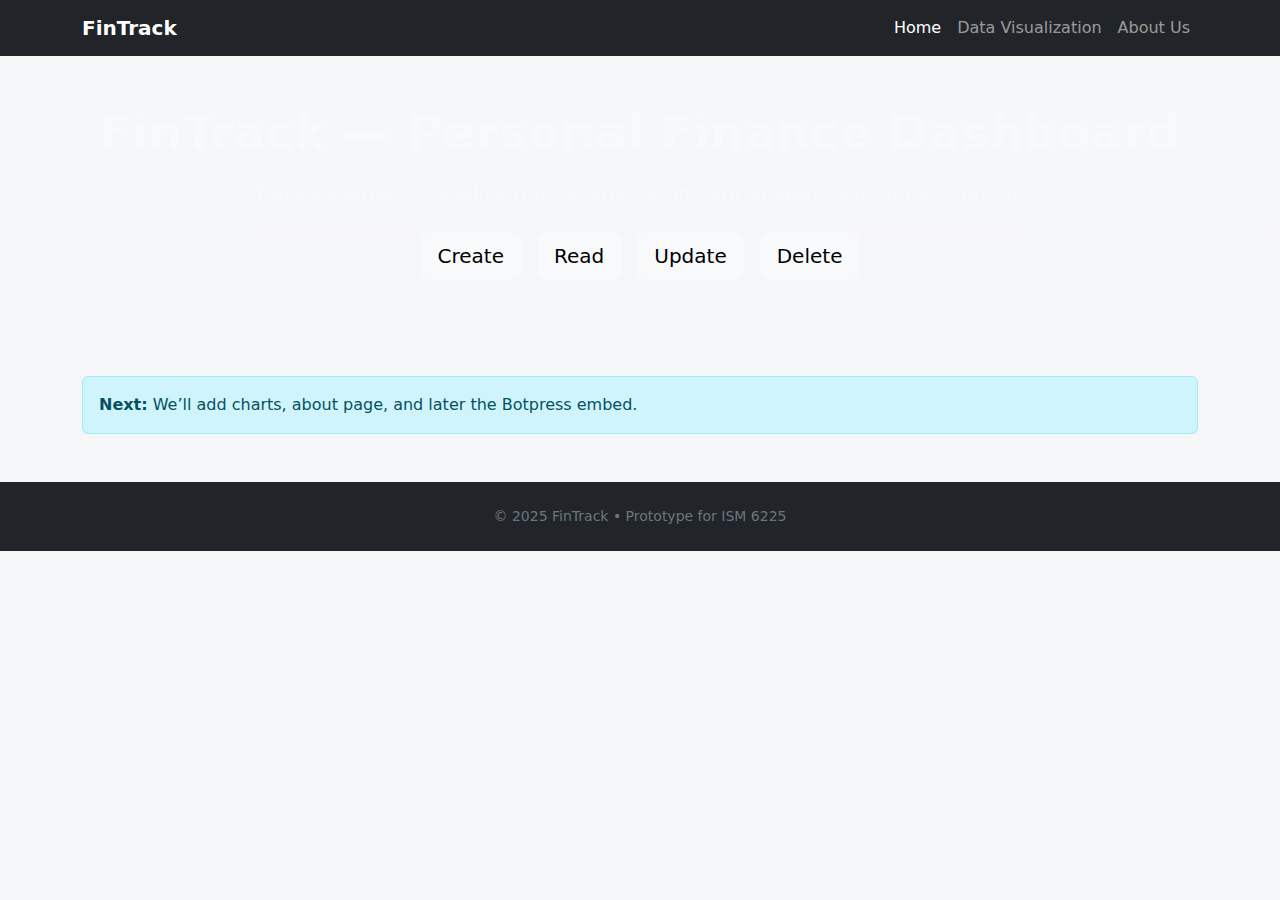
<file: index.html>
<!doctype html>
<html lang="en">
<head>
  <meta charset="utf-8">
  <title>FinTrack — Personal Finance Dashboard</title>
  <meta name="viewport" content="width=device-width, initial-scale=1">
  <link href="https://cdn.jsdelivr.net/npm/bootstrap@5.3.3/dist/css/bootstrap.min.css" rel="stylesheet">
  <link rel="stylesheet" href="assets/styles.css">
</head>
<body>
  <!-- NAVBAR -->
  <nav class="navbar navbar-expand-lg navbar-dark bg-dark">
    <div class="container">
      <a class="navbar-brand fw-bold" href="index.html">FinTrack</a>
      <button class="navbar-toggler" type="button" data-bs-toggle="collapse" data-bs-target="#nav">
        <span class="navbar-toggler-icon"></span>
      </button>
      <div id="nav" class="collapse navbar-collapse">
        <ul class="navbar-nav ms-auto">
          <li class="nav-item"><a class="nav-link active" href="index.html">Home</a></li>
          <li class="nav-item"><a class="nav-link" href="charts.html">Data Visualization</a></li>
          <li class="nav-item"><a class="nav-link" href="about.html">About Us</a></li>
        </ul>
      </div>
    </div>
  </nav>

  <!-- HERO -->
  <header class="py-5 bg-gradient hero">
    <div class="container text-center text-light">
      <h1 class="display-5 fw-bold">FinTrack — Personal Finance Dashboard</h1>
      <p class="lead mt-3">Track expenses, visualize trends, and get instant answers with an AI chatbot.</p>
      <div class="mt-4 d-flex gap-3 justify-content-center flex-wrap">
        <a class="btn btn-light btn-lg" href="create.html">Create</a>
        <a class="btn btn-light btn-lg" href="read.html">Read</a>
        <a class="btn btn-light btn-lg" href="update.html">Update</a>
        <a class="btn btn-light btn-lg" href="delete.html">Delete</a>
      </div>
    </div>
  </header>

  <main class="container my-5">
    <div class="alert alert-info mb-0">
      <strong>Next:</strong> We’ll add charts, about page, and later the Botpress embed.
    </div>
  </main>

  <footer class="py-4 bg-dark text-center text-secondary">
    <div class="container small">© 2025 FinTrack • Prototype for ISM 6225</div>
  </footer>

  <!-- Botpress embed will go here later -->

  <script src="https://cdn.botpress.cloud/webchat/v3.3/inject.js" defer></script>
  <script src="https://files.bpcontent.cloud/2025/10/16/21/20251016213106-9KNDVIL9.js" defer></script>
</body>
</html>
</file>
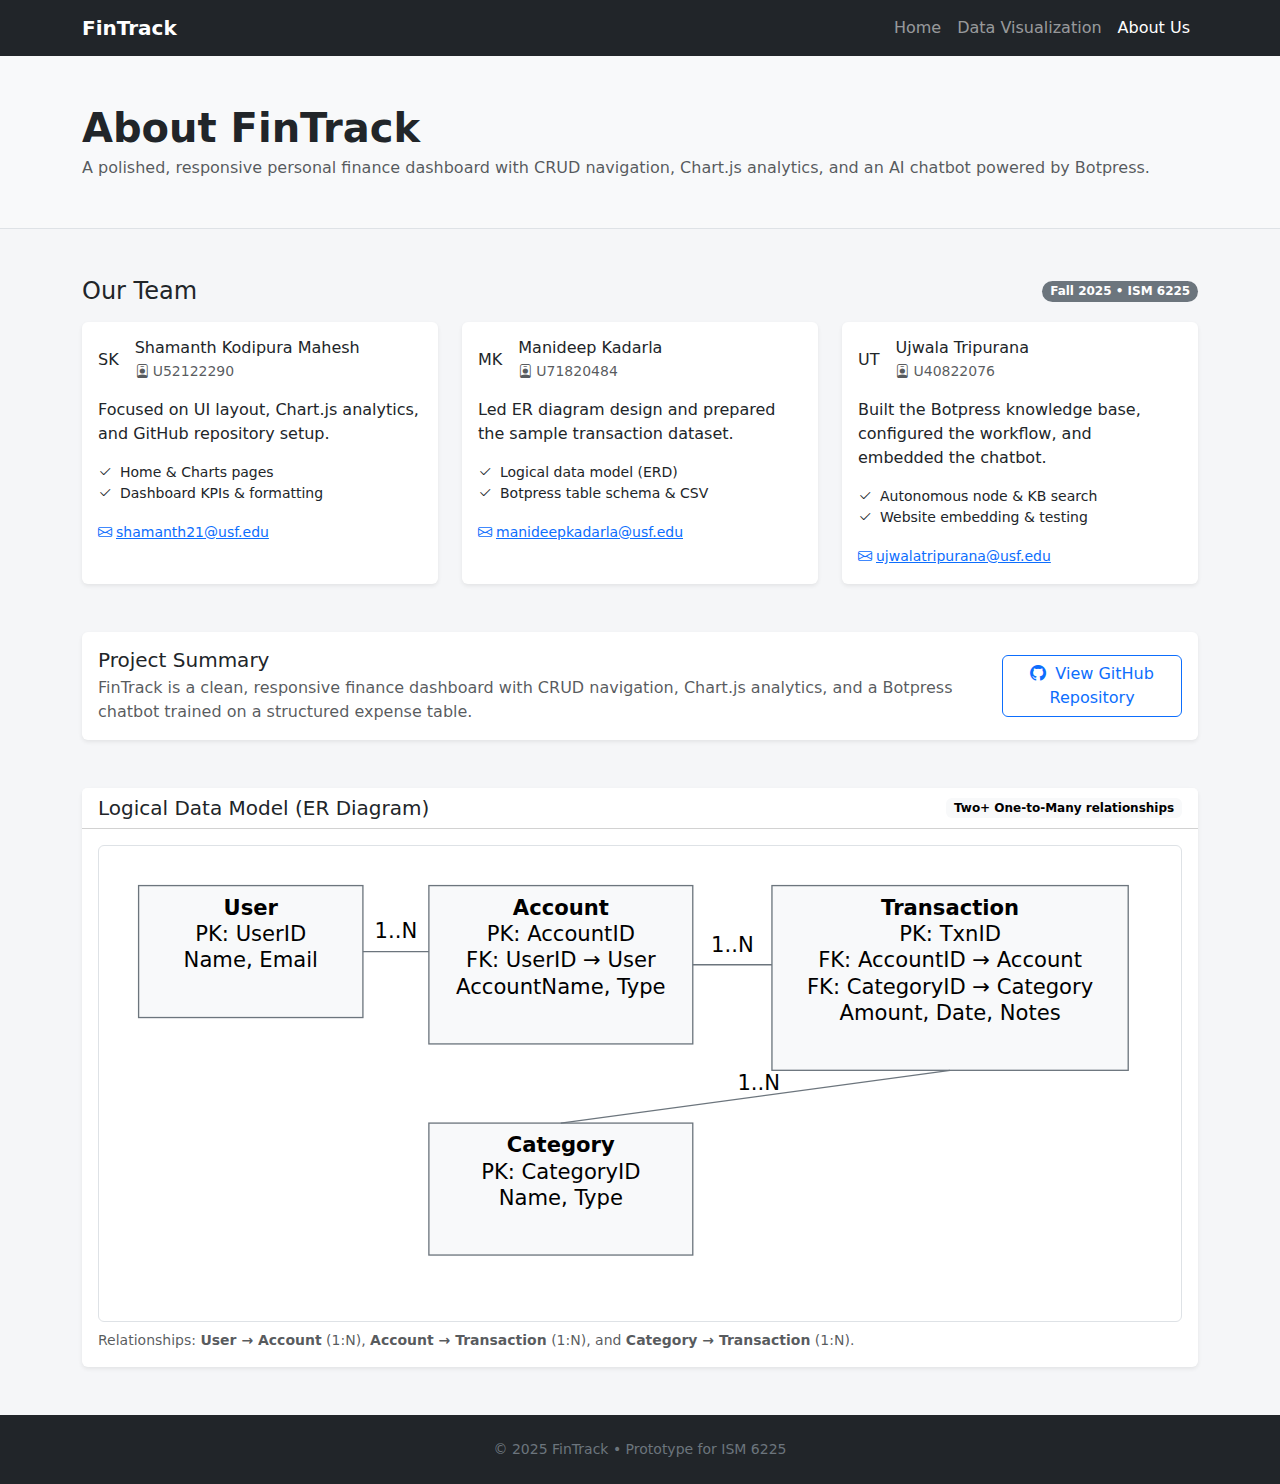
<file: about.html>
<!doctype html>
<html lang="en">
<head>
  <meta charset="utf-8" />
  <title>FinTrack — About Us</title>
  <meta name="viewport" content="width=device-width, initial-scale=1" />
  <!-- Bootstrap -->
  <link href="https://cdn.jsdelivr.net/npm/bootstrap@5.3.3/dist/css/bootstrap.min.css" rel="stylesheet" />
  <!-- Bootstrap Icons (for email / id badges) -->
  <link href="https://cdn.jsdelivr.net/npm/bootstrap-icons@1.11.3/font/bootstrap-icons.css" rel="stylesheet" />
  <link rel="stylesheet" href="assets/styles.css" />
</head>
<body>
  <!-- NAV -->
  <nav class="navbar navbar-expand-lg navbar-dark bg-dark">
    <div class="container">
      <a class="navbar-brand fw-bold" href="index.html">FinTrack</a>
      <button class="navbar-toggler" type="button" data-bs-toggle="collapse" data-bs-target="#nav">
        <span class="navbar-toggler-icon"></span>
      </button>
      <div id="nav" class="collapse navbar-collapse">
        <ul class="navbar-nav ms-auto">
          <li class="nav-item"><a class="nav-link" href="index.html">Home</a></li>
          <li class="nav-item"><a class="nav-link" href="charts.html">Data Visualization</a></li>
          <li class="nav-item"><a class="nav-link active" href="about.html">About Us</a></li>
        </ul>
      </div>
    </div>
  </nav>

  <!-- HERO -->
  <header class="bg-light border-bottom">
    <div class="container py-5">
      <h1 class="display-6 fw-semibold mb-1">About FinTrack</h1>
      <p class="text-muted mb-0">A polished, responsive personal finance dashboard with CRUD navigation, Chart.js analytics, and an AI chatbot powered by Botpress.</p>
    </div>
  </header>

  <main class="container my-5">
    <!-- TEAM -->
    <section class="mb-5">
      <div class="d-flex align-items-center justify-content-between mb-3">
        <h2 class="h4 mb-0">Our Team</h2>
        <span class="badge rounded-pill text-bg-secondary">Fall 2025 • ISM 6225</span>
      </div>

      <div class="row g-4">
        <!-- Member 1 -->
        <div class="col-12 col-md-6 col-lg-4">
          <div class="card h-100 shadow-sm lift">
            <div class="card-body">
              <div class="d-flex align-items-center gap-3 mb-3">
                <div class="avatar-initials">SK</div>
                <div>
                  <h3 class="h6 mb-1">Shamanth Kodipura Mahesh</h3>
                  <div class="small text-muted"><i class="bi bi-person-badge me-1"></i>U52122290</div>
                </div>
              </div>
              <p class="mb-3">Focused on UI layout, Chart.js analytics, and GitHub repository setup.</p>
              <ul class="list-unstyled small mb-3">
                <li><i class="bi bi-check2 me-2"></i>Home & Charts pages</li>
                <li><i class="bi bi-check2 me-2"></i>Dashboard KPIs & formatting</li>
              </ul>
              <a class="small" href="mailto:shamanth21@usf.edu"><i class="bi bi-envelope me-1"></i>shamanth21@usf.edu</a>
            </div>
          </div>
        </div>

        <!-- Member 2 -->
        <div class="col-12 col-md-6 col-lg-4">
          <div class="card h-100 shadow-sm lift">
            <div class="card-body">
              <div class="d-flex align-items-center gap-3 mb-3">
                <div class="avatar-initials">MK</div>
                <div>
                  <h3 class="h6 mb-1">Manideep Kadarla</h3>
                  <div class="small text-muted"><i class="bi bi-person-badge me-1"></i>U71820484</div>
                </div>
              </div>
              <p class="mb-3">Led ER diagram design and prepared the sample transaction dataset.</p>
              <ul class="list-unstyled small mb-3">
                <li><i class="bi bi-check2 me-2"></i>Logical data model (ERD)</li>
                <li><i class="bi bi-check2 me-2"></i>Botpress table schema & CSV</li>
              </ul>
              <a class="small" href="mailto:manideepkadarla@usf.edu"><i class="bi bi-envelope me-1"></i>manideepkadarla@usf.edu</a>
            </div>
          </div>
        </div>

        <!-- Member 3 -->
        <div class="col-12 col-md-6 col-lg-4">
          <div class="card h-100 shadow-sm lift">
            <div class="card-body">
              <div class="d-flex align-items-center gap-3 mb-3">
                <div class="avatar-initials">UT</div>
                <div>
                  <h3 class="h6 mb-1">Ujwala Tripurana</h3>
                  <div class="small text-muted"><i class="bi bi-person-badge me-1"></i>U40822076</div>
                </div>
              </div>
              <p class="mb-3">Built the Botpress knowledge base, configured the workflow, and embedded the chatbot.</p>
              <ul class="list-unstyled small mb-3">
                <li><i class="bi bi-check2 me-2"></i>Autonomous node & KB search</li>
                <li><i class="bi bi-check2 me-2"></i>Website embedding & testing</li>
              </ul>
              <a class="small" href="mailto:ujwalatripurana@usf.edu"><i class="bi bi-envelope me-1"></i>ujwalatripurana@usf.edu</a>
            </div>
          </div>
        </div>
      </div>
    </section>

    <!-- PROJECT SUMMARY + GITHUB -->
    <section class="mb-5">
      <div class="card shadow-sm lift">
        <div class="card-body d-flex flex-column flex-md-row align-items-start align-items-md-center justify-content-between gap-3">
          <div>
            <h2 class="h5 mb-1">Project Summary</h2>
            <p class="text-muted mb-0">
              FinTrack is a clean, responsive finance dashboard with CRUD navigation, Chart.js analytics,
              and a Botpress chatbot trained on a structured expense table.
            </p>
          </div>
          <a class="btn btn-outline-primary" href="https://github.com/Shamanth-21/FinTrack" target="_blank" rel="noopener">
            <i class="bi bi-github me-1"></i> View GitHub Repository
          </a>
        </div>
      </div>
    </section>

    <!-- ERD -->
    <section>
      <div class="card shadow-sm lift">
        <div class="card-header bg-white d-flex align-items-center justify-content-between">
          <h2 class="h5 mb-0">Logical Data Model (ER Diagram)</h2>
          <span class="badge text-bg-light">Two+ One-to-Many relationships</span>
        </div>
        <div class="card-body">
          <div class="erd-wrapper">
            <!-- Inline SVG: crisp, counts as "image" -->
            <svg viewBox="0 0 820 360" role="img" aria-label="ER Diagram" class="w-100 border rounded bg-white">
              <!-- USER -->
              <rect x="30" y="30" width="170" height="100" fill="#f8f9fa" stroke="#6c757d"/>
              <text x="115" y="52" text-anchor="middle" font-weight="bold">User</text>
              <text x="115" y="72" text-anchor="middle">PK: UserID</text>
              <text x="115" y="92" text-anchor="middle">Name, Email</text>

              <!-- ACCOUNT -->
              <rect x="250" y="30" width="200" height="120" fill="#f8f9fa" stroke="#6c757d"/>
              <text x="350" y="52" text-anchor="middle" font-weight="bold">Account</text>
              <text x="350" y="72" text-anchor="middle">PK: AccountID</text>
              <text x="350" y="92" text-anchor="middle">FK: UserID → User</text>
              <text x="350" y="112" text-anchor="middle">AccountName, Type</text>

              <!-- TRANSACTION -->
              <rect x="510" y="30" width="270" height="140" fill="#f8f9fa" stroke="#6c757d"/>
              <text x="645" y="52" text-anchor="middle" font-weight="bold">Transaction</text>
              <text x="645" y="72" text-anchor="middle">PK: TxnID</text>
              <text x="645" y="92" text-anchor="middle">FK: AccountID → Account</text>
              <text x="645" y="112" text-anchor="middle">FK: CategoryID → Category</text>
              <text x="645" y="132" text-anchor="middle">Amount, Date, Notes</text>

              <!-- CATEGORY -->
              <rect x="250" y="210" width="200" height="100" fill="#f8f9fa" stroke="#6c757d"/>
              <text x="350" y="232" text-anchor="middle" font-weight="bold">Category</text>
              <text x="350" y="252" text-anchor="middle">PK: CategoryID</text>
              <text x="350" y="272" text-anchor="middle">Name, Type</text>

              <!-- LINES -->
              <line x1="200" y1="80" x2="250" y2="80" stroke="#6c757d"/>
              <text x="225" y="70" text-anchor="middle">1..N</text>

              <line x1="450" y1="90" x2="510" y2="90" stroke="#6c757d"/>
              <text x="480" y="80" text-anchor="middle">1..N</text>

              <line x1="350" y1="210" x2="645" y2="170" stroke="#6c757d"/>
              <text x="500" y="185" text-anchor="middle">1..N</text>
            </svg>
          </div>
          <p class="small text-muted mt-2 mb-0">
            Relationships: <strong>User → Account</strong> (1:N), <strong>Account → Transaction</strong> (1:N),
            and <strong>Category → Transaction</strong> (1:N).
          </p>
        </div>
      </div>
    </section>
  </main>

  <footer class="py-4 bg-dark text-center text-secondary">
    <div class="container small">© 2025 FinTrack • Prototype for ISM 6225</div>
  </footer>

  <script src="https://cdn.jsdelivr.net/npm/bootstrap@5.3.3/dist/js/bootstrap.bundle.min.js"></script>
</body>
</html>
</file>
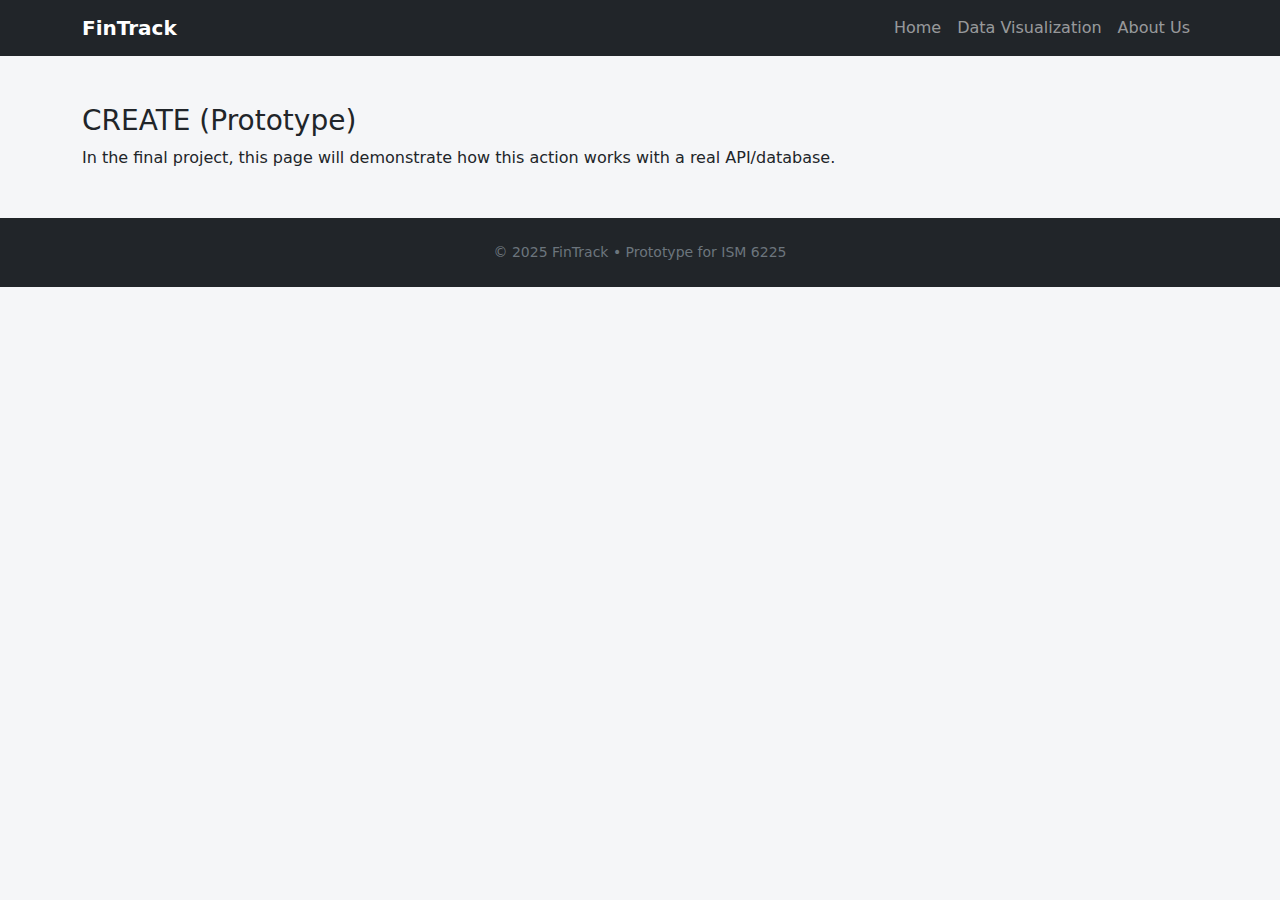
<file: create.html>
<!doctype html>
<html lang="en">
<head>
  <meta charset="utf-8">
  <title>FinTrack — CREATE (Prototype)</title><!-- Change to READ/UPDATE/DELETE in each file -->
  <meta name="viewport" content="width=device-width, initial-scale=1">
  <link href="https://cdn.jsdelivr.net/npm/bootstrap@5.3.3/dist/css/bootstrap.min.css" rel="stylesheet">
  <link rel="stylesheet" href="assets/styles.css">
</head>
<body>
  <nav class="navbar navbar-expand-lg navbar-dark bg-dark">
    <div class="container">
      <a class="navbar-brand fw-bold" href="index.html">FinTrack</a>
      <button class="navbar-toggler" type="button" data-bs-toggle="collapse" data-bs-target="#nav">
        <span class="navbar-toggler-icon"></span>
      </button>
      <div id="nav" class="collapse navbar-collapse">
        <ul class="navbar-nav ms-auto">
          <li class="nav-item"><a class="nav-link" href="index.html">Home</a></li>
          <li class="nav-item"><a class="nav-link" href="charts.html">Data Visualization</a></li>
          <li class="nav-item"><a class="nav-link" href="about.html">About Us</a></li>
        </ul>
      </div>
    </div>
  </nav>

  <main class="container my-5">
    <h1 class="h3">CREATE (Prototype)</h1>
    <p>In the final project, this page will demonstrate how this action works with a real API/database.</p>
  </main>

  <footer class="py-4 bg-dark text-center text-secondary">
    <div class="container small">© 2025 FinTrack • Prototype for ISM 6225</div>
  </footer>
  <script src="https://cdn.jsdelivr.net/npm/bootstrap@5.3.3/dist/js/bootstrap.bundle.min.js"></script>
</body>
</html>
</file>
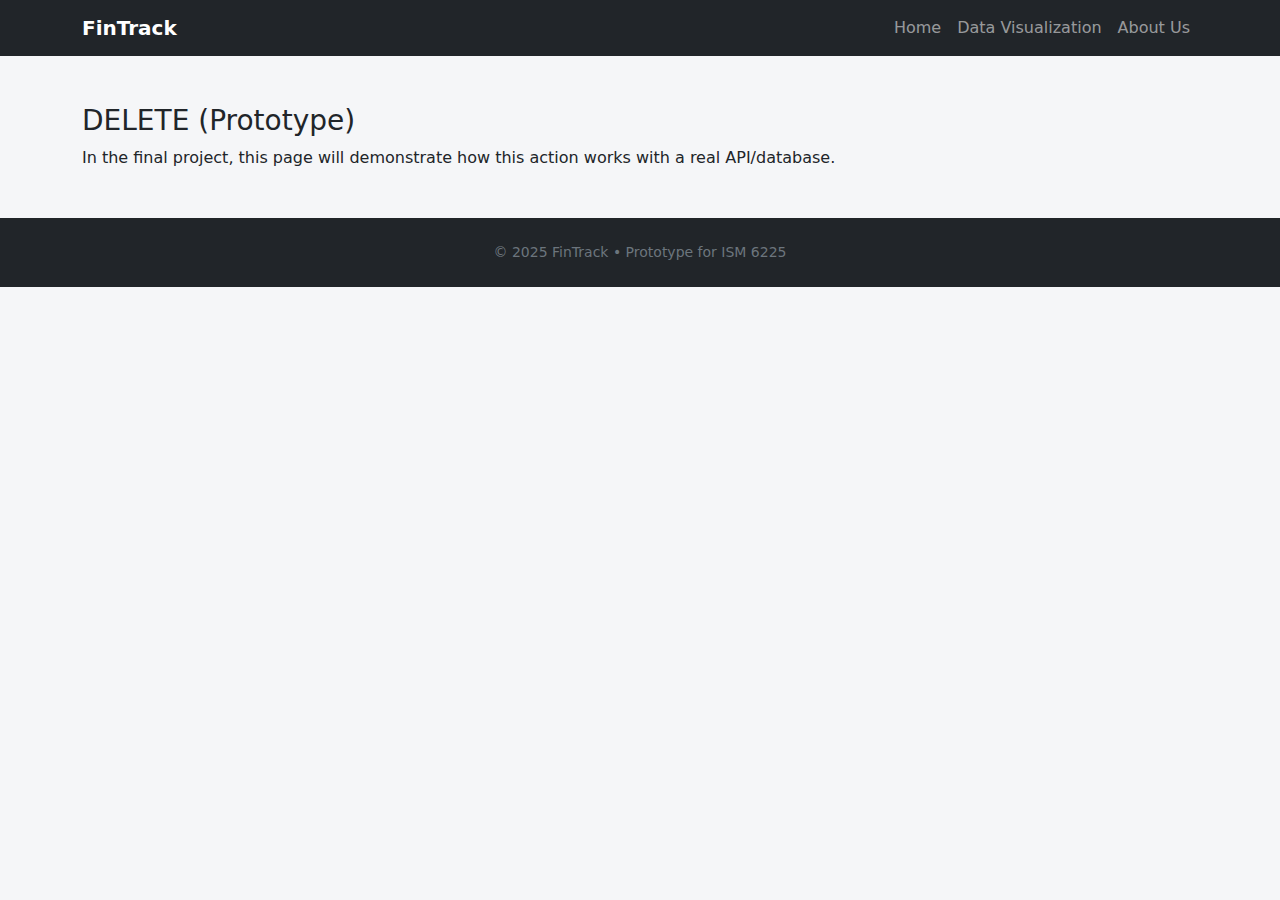
<file: delete.html>
<!doctype html>
<html lang="en">
<head>
  <meta charset="utf-8">
  <title>FinTrack — DELETE (Prototype)</title><!-- Change to READ/UPDATE/DELETE in each file -->
  <meta name="viewport" content="width=device-width, initial-scale=1">
  <link href="https://cdn.jsdelivr.net/npm/bootstrap@5.3.3/dist/css/bootstrap.min.css" rel="stylesheet">
  <link rel="stylesheet" href="assets/styles.css">
</head>
<body>
  <nav class="navbar navbar-expand-lg navbar-dark bg-dark">
    <div class="container">
      <a class="navbar-brand fw-bold" href="index.html">FinTrack</a>
      <button class="navbar-toggler" type="button" data-bs-toggle="collapse" data-bs-target="#nav">
        <span class="navbar-toggler-icon"></span>
      </button>
      <div id="nav" class="collapse navbar-collapse">
        <ul class="navbar-nav ms-auto">
          <li class="nav-item"><a class="nav-link" href="index.html">Home</a></li>
          <li class="nav-item"><a class="nav-link" href="charts.html">Data Visualization</a></li>
          <li class="nav-item"><a class="nav-link" href="about.html">About Us</a></li>
        </ul>
      </div>
    </div>
  </nav>

  <main class="container my-5">
    <h1 class="h3">DELETE (Prototype)</h1>
    <p>In the final project, this page will demonstrate how this action works with a real API/database.</p>
  </main>

  <footer class="py-4 bg-dark text-center text-secondary">
    <div class="container small">© 2025 FinTrack • Prototype for ISM 6225</div>
  </footer>
  <script src="https://cdn.jsdelivr.net/npm/bootstrap@5.3.3/dist/js/bootstrap.bundle.min.js"></script>
</body>
</html>
</file>
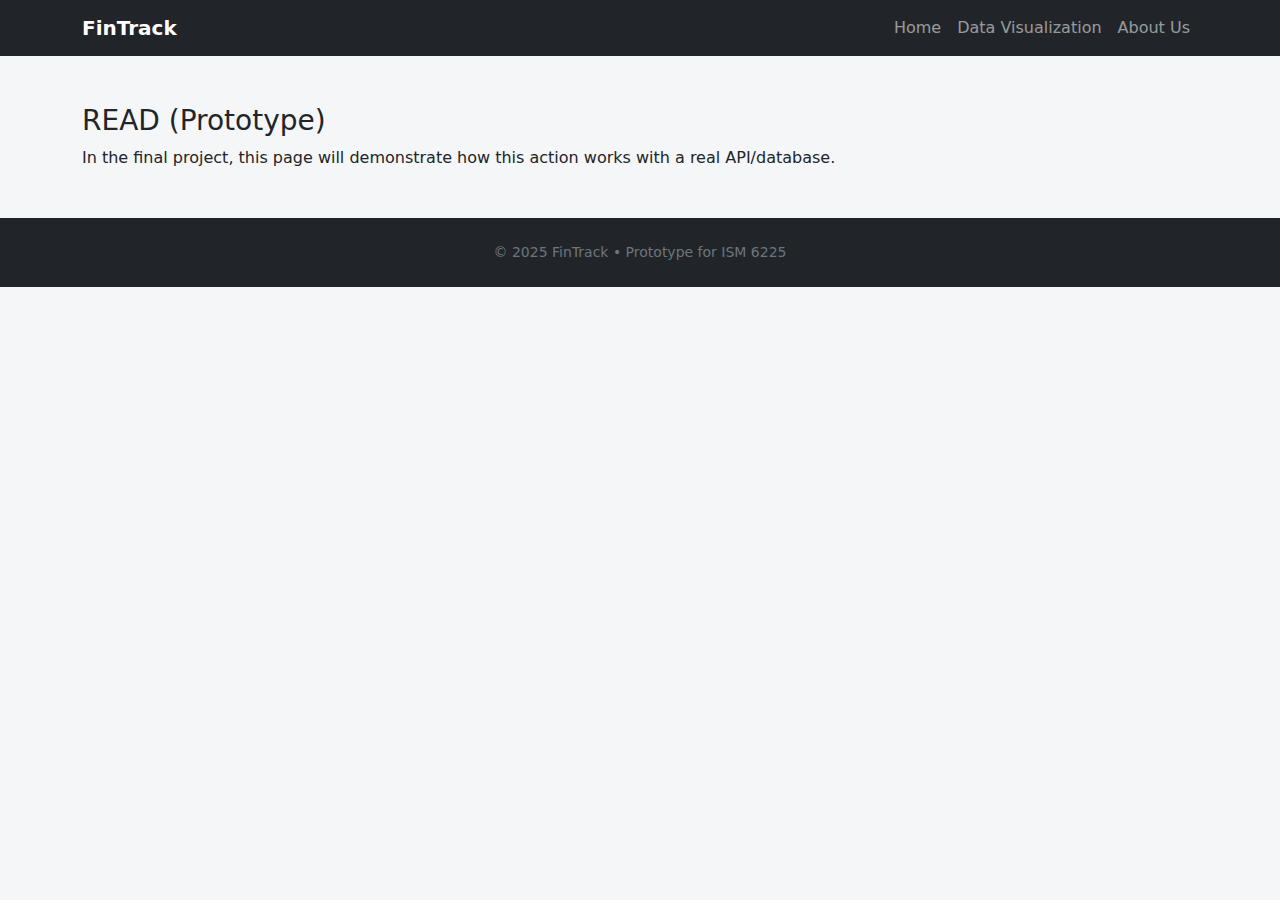
<file: read.html>
<!doctype html>
<html lang="en">
<head>
  <meta charset="utf-8">
  <title>FinTrack — READ (Prototype)</title><!-- Change to READ/UPDATE/DELETE in each file -->
  <meta name="viewport" content="width=device-width, initial-scale=1">
  <link href="https://cdn.jsdelivr.net/npm/bootstrap@5.3.3/dist/css/bootstrap.min.css" rel="stylesheet">
  <link rel="stylesheet" href="assets/styles.css">
</head>
<body>
  <nav class="navbar navbar-expand-lg navbar-dark bg-dark">
    <div class="container">
      <a class="navbar-brand fw-bold" href="index.html">FinTrack</a>
      <button class="navbar-toggler" type="button" data-bs-toggle="collapse" data-bs-target="#nav">
        <span class="navbar-toggler-icon"></span>
      </button>
      <div id="nav" class="collapse navbar-collapse">
        <ul class="navbar-nav ms-auto">
          <li class="nav-item"><a class="nav-link" href="index.html">Home</a></li>
          <li class="nav-item"><a class="nav-link" href="charts.html">Data Visualization</a></li>
          <li class="nav-item"><a class="nav-link" href="about.html">About Us</a></li>
        </ul>
      </div>
    </div>
  </nav>

  <main class="container my-5">
    <h1 class="h3">READ (Prototype)</h1>
    <p>In the final project, this page will demonstrate how this action works with a real API/database.</p>
  </main>

  <footer class="py-4 bg-dark text-center text-secondary">
    <div class="container small">© 2025 FinTrack • Prototype for ISM 6225</div>
  </footer>
  <script src="https://cdn.jsdelivr.net/npm/bootstrap@5.3.3/dist/js/bootstrap.bundle.min.js"></script>
</body>
</html>
</file>
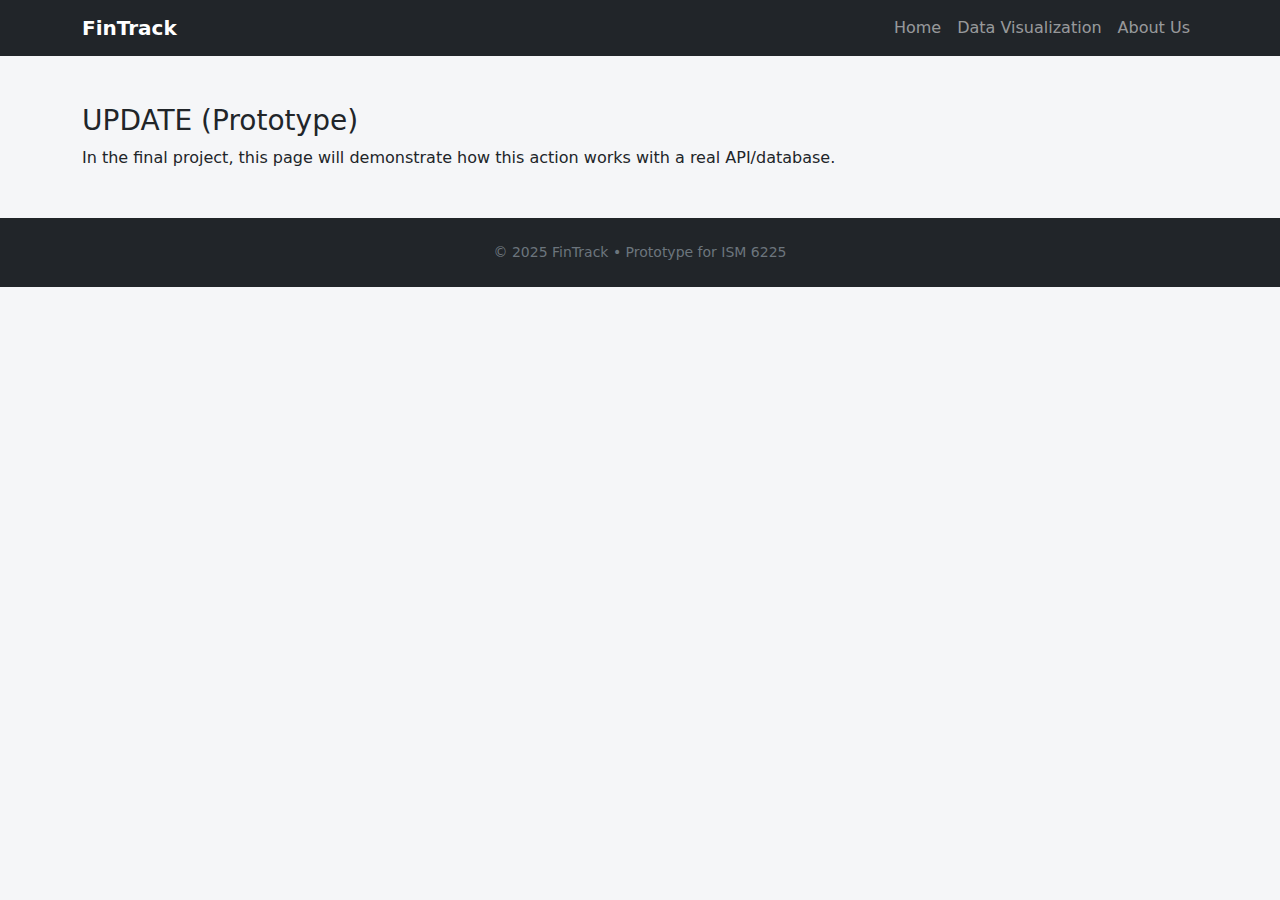
<file: update.html>
<!doctype html>
<html lang="en">
<head>
  <meta charset="utf-8">
  <title>FinTrack — UPDATE (Prototype)</title><!-- Change to READ/UPDATE/DELETE in each file -->
  <meta name="viewport" content="width=device-width, initial-scale=1">
  <link href="https://cdn.jsdelivr.net/npm/bootstrap@5.3.3/dist/css/bootstrap.min.css" rel="stylesheet">
  <link rel="stylesheet" href="assets/styles.css">
</head>
<body>
  <nav class="navbar navbar-expand-lg navbar-dark bg-dark">
    <div class="container">
      <a class="navbar-brand fw-bold" href="index.html">FinTrack</a>
      <button class="navbar-toggler" type="button" data-bs-toggle="collapse" data-bs-target="#nav">
        <span class="navbar-toggler-icon"></span>
      </button>
      <div id="nav" class="collapse navbar-collapse">
        <ul class="navbar-nav ms-auto">
          <li class="nav-item"><a class="nav-link" href="index.html">Home</a></li>
          <li class="nav-item"><a class="nav-link" href="charts.html">Data Visualization</a></li>
          <li class="nav-item"><a class="nav-link" href="about.html">About Us</a></li>
        </ul>
      </div>
    </div>
  </nav>

  <main class="container my-5">
    <h1 class="h3">UPDATE (Prototype)</h1>
    <p>In the final project, this page will demonstrate how this action works with a real API/database.</p>
  </main>

  <footer class="py-4 bg-dark text-center text-secondary">
    <div class="container small">© 2025 FinTrack • Prototype for ISM 6225</div>
  </footer>
  <script src="https://cdn.jsdelivr.net/npm/bootstrap@5.3.3/dist/js/bootstrap.bundle.min.js"></script>
</body>
</html>
</file>
<file: assets/styles.css>
body { background: #f5f6f8; }
.hero { background: linear-gradient(135deg, #0d6efd, #6610f2); }
.card { border: none; }
.btn-outline-light {
  color: #fff !important;
  border-color: #fff !important;
  background-color: rgba(255, 255, 255, 0.15); /* faint background */
}

.btn-outline-light:hover {
  background-color: #fff !important;
  color: #0d6efd !important;
}

/* assets/styles.css */
.ratio > canvas { width: 100% !important; height: 100% !important; display: block; }

/* Layout polish */
header .h3 { letter-spacing: .2px; }
.kpi .kpi-label { font-size: .85rem; }
.kpi .kpi-value { font-size: 1.6rem; font-weight: 700; line-height: 1.2; }
.kpi .kpi-sub { font-size: .85rem; }

/* Subtle lift/hover for cards */
.lift { transition: transform .15s ease, box-shadow .15s ease; }
.lift:hover { transform: translateY(-2px); box-shadow: 0 .5rem 1rem rgba(0,0,0,.08) !important; }

/* Make canvases fill their ratio box */
.ratio > canvas { width: 100% !important; height: 100% !important; display: block; }

/* Keep body background consistent with rest of site */
body { background: #f5f6f8; }
</file>
